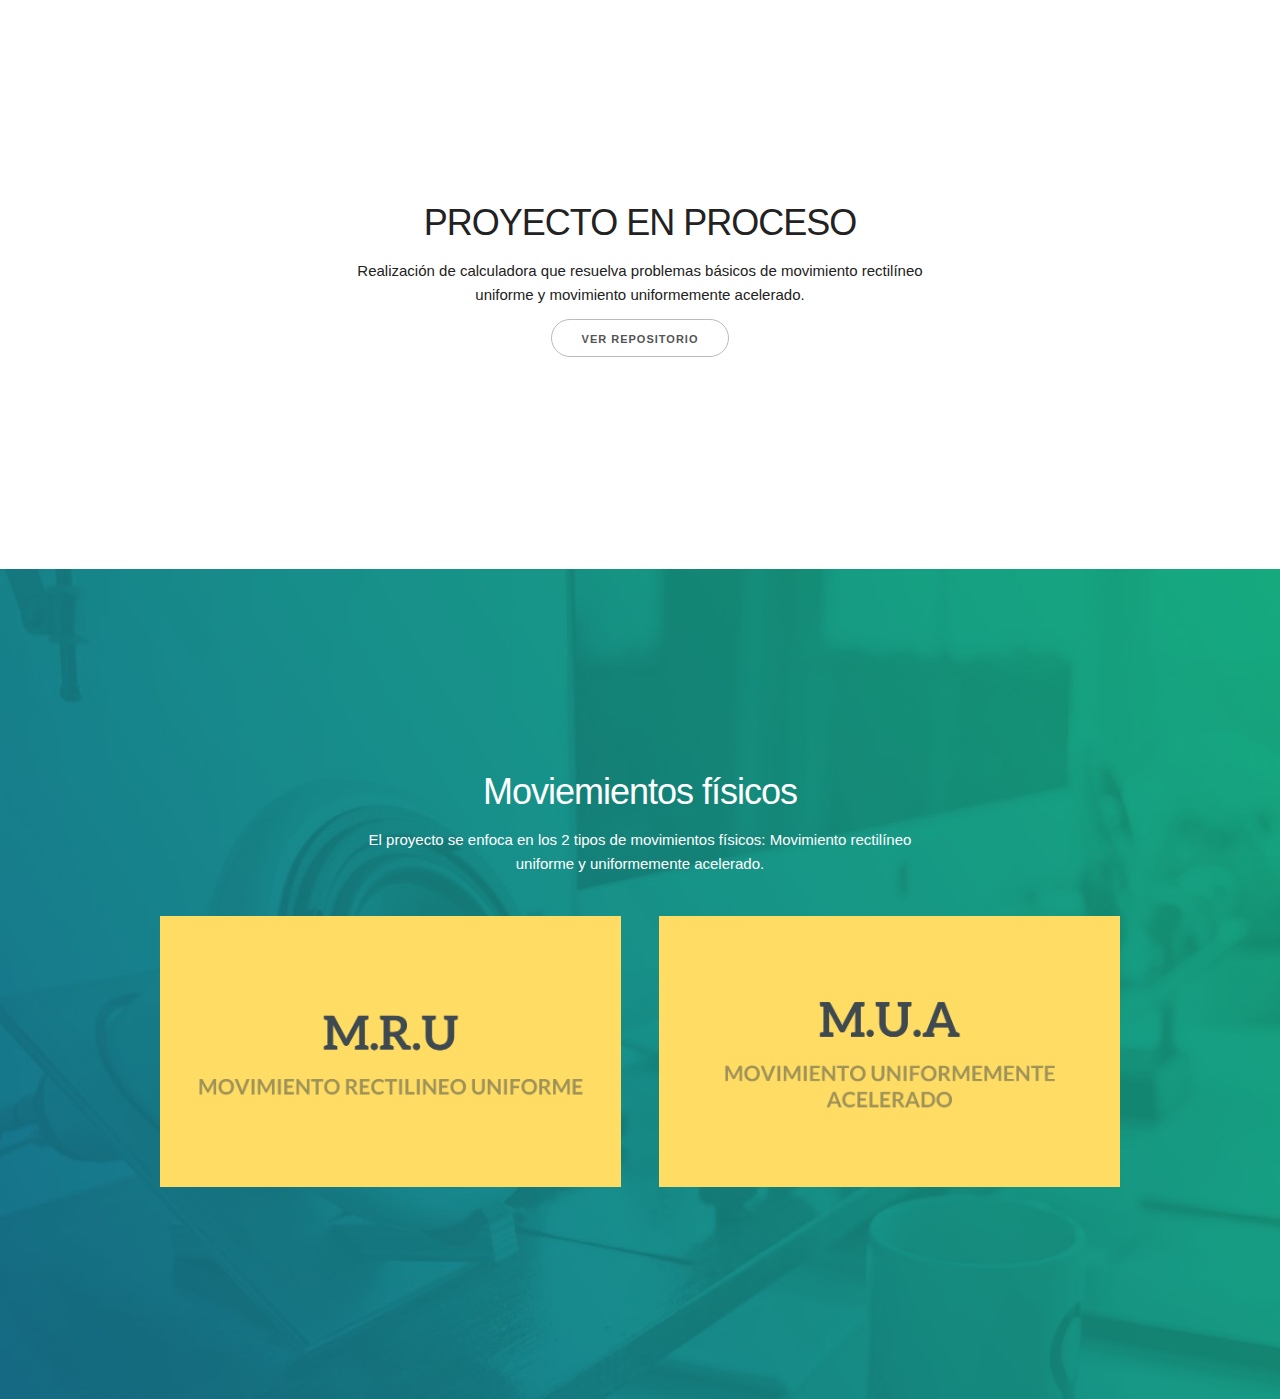
<file: index.html>
<!DOCTYPE html>
<html lang="es">
<head>
  <!-- Basic Page Needs
  –––––––––––––––––––––––––––––––––––––––––––––––––– -->
  <meta charset="utf-8">
  <title>Física - MRU y MUA</title>
  <meta name="description" content="Ejercicios de física">
  <meta name="author" content="Rafael R. Ramos R.">
  <!-- Mobile Specific Metas
  –––––––––––––––––––––––––––––––––––––––––––––––––– -->
  <meta name="viewport" content="width=device-width, initial-scale=1">
  <!-- FONT
  –––––––––––––––––––––––––––––––––––––––––––––––––– -->
  <!-- CSS
  –––––––––––––––––––––––––––––––––––––––––––––––––– -->
  <link rel="stylesheet" href="css/normalize.css">
  <link rel="stylesheet" href="css/skeleton.css">
  <link rel="stylesheet" href="css/styles-site.css">
  <link rel="stylesheet" href="css/styles.css">
  <!-- JS
  –––––––––––––––––––––––––––––––––––––––––––––––––– -->
  <!-- Favicon
  –––––––––––––––––––––––––––––––––––––––––––––––––– -->
  <link rel="icon" type="images/png" href="images/favicon.png">
</head>
<body>

    <div class="section section-heading">
        <div class="container">
            <h3 class="section-heading">PROYECTO EN PROCESO</h3>
            <p class="section-description">
            Realización de calculadora que resuelva problemas básicos de movimiento 
            rectilíneo uniforme y movimiento uniformemente acelerado.
            </p>
            <a class="button" href="https://github.com/RafaelRamosR/fisica">Ver repositorio</a>
        </div>
    </div>

    <div class="section categories">
        <div class="container">
            <h3 class="section-heading">Moviemientos físicos</h3>
            <p class="section-description">
            El proyecto se enfoca en los 2 tipos de movimientos físicos: 
            Movimiento rectilíneo uniforme y uniformemente acelerado.
            </p>
            <div class="row">
                <div class="one-half column category">
                    <a href="mru.html">
                        <img class="u-max-full-width" src="images/1.png">
                    </a>
                </div>
                <div class="one-half column category">
                    <a href="mua.html">
                        <img class="u-max-full-width" src="images/2.png">
                    </a>
                </div>
            </div>
        </div>
    </div>
</body>
</html>
</file>
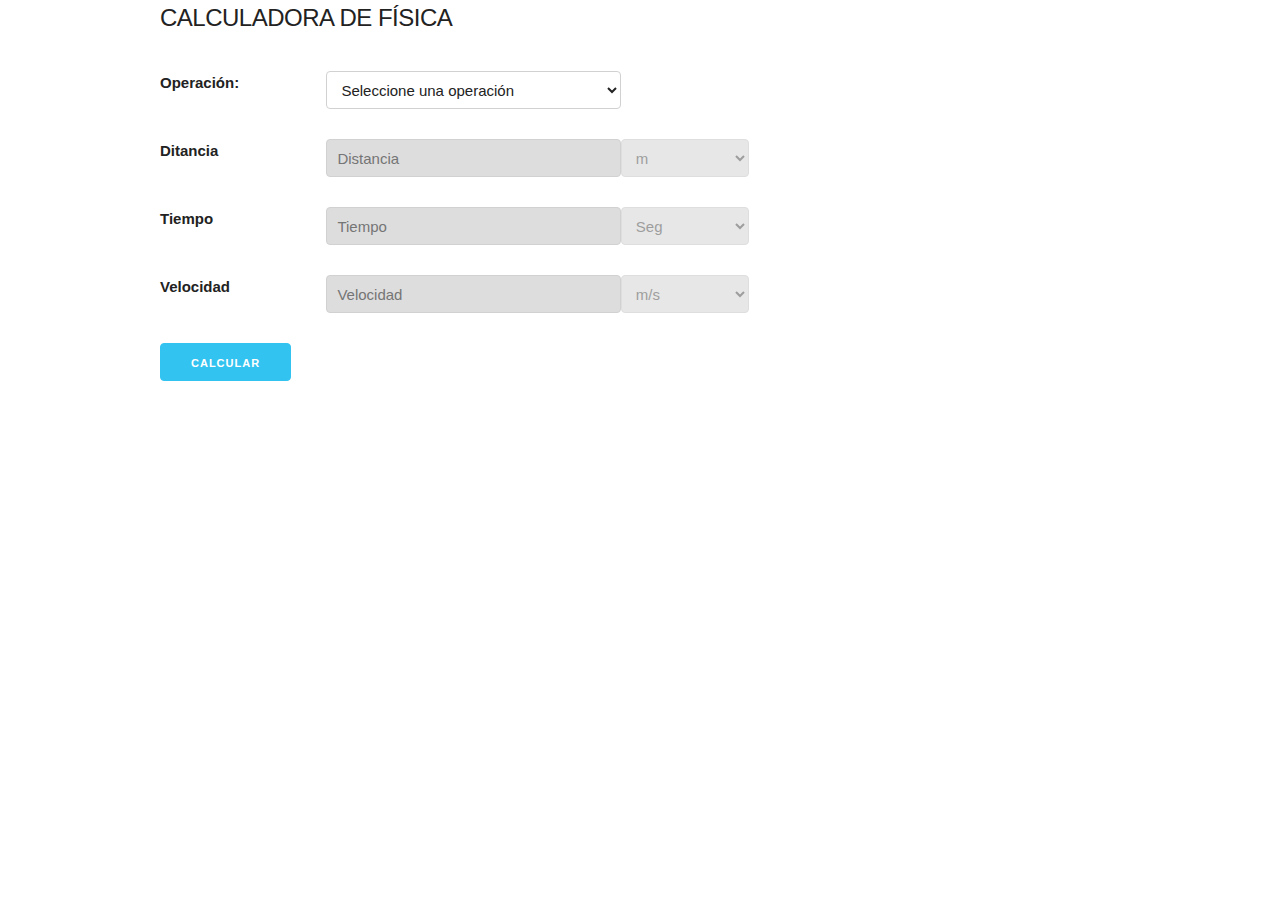
<file: mru.html>
<!DOCTYPE html>
<html lang="es">
<head>
  <!-- Basic Page Needs
  –––––––––––––––––––––––––––––––––––––––––––––––––– -->
  <meta charset="utf-8">
  <title>Calculadora de física</title>
  <meta name="description" content="Ejercicios con JS">
  <meta name="author" content="Rafael R. Ramos R. - Sebastián Lastre">
  <!-- Mobile Specific Metas
  –––––––––––––––––––––––––––––––––––––––––––––––––– -->
  <meta name="viewport" content="width=device-width, initial-scale=1">
  <!-- FONT
  –––––––––––––––––––––––––––––––––––––––––––––––––– -->
  <!-- CSS
  –––––––––––––––––––––––––––––––––––––––––––––––––– -->
  <link rel="stylesheet" href="css/normalize.css">
  <link rel="stylesheet" href="css/skeleton.css">
  <link rel="stylesheet" href="css/styles.css">
  <!-- JS
  –––––––––––––––––––––––––––––––––––––––––––––––––– -->
  <!-- Favicon
  –––––––––––––––––––––––––––––––––––––––––––––––––– -->
  <link rel="icon" type="images/png" href="images/favicon.png">
</head>
<body>
    <div class="container">
        <div class="row">
            <div class="row">
                <div class="twelve columns">
                    <h5 class="separator">CALCULADORA DE FÍSICA</h5>
                </div>
            </div>
            <div class="row">
                <div class="u-full-width">
                    <label for="operacion" class="one two columns">Operación:</label>
                    <select class="four columns" id="operacion">
                        <option value="">Seleccione una operación</option>
                        <option value="distancia">Distancia</option>
                        <option value="tiempo">Tiempo</option>
                        <option value="velocidad">Velocidad</option>
                    </select>
                </div>
                <div class="u-full-width"  id="madre">
                </div>
            </div>
            <form id="form" action="#" autocomplete="off">
                <div id="resultado">
                    <div class="row">
                        <div class="u-full-width">
                            <label for="distancia" class="one two columns">Ditancia</label>
                            <input class="four columns" type="number" name="distancia" placeholder="Distancia">
                        </div>
                        <div class="u-full-width">
                            <select class="two columns" name="unidad-distancia">
                                <option value="m">m</option>
                                <option value="km">km</option>
                            </select>
                        </div>
                    </div>
                    <div class="row">
                        <div class="u-full-width">
                            <label for="tiempo" class="one two columns">Tiempo</label>
                            <input class="four columns" type="number" name="tiempo" placeholder="Tiempo">
                        </div>
                        <div class="u-full-width">
                            <select class="two columns" name="unidad-tiempo">
                                <option value="s">Seg</option>
                                <option value="h">Horas</option>
                            </select>
                        </div>
                    </div>
                    <div class="row">
                        <div class="u-full-width">
                            <label for="velocidad" class="one two columns">Velocidad</label>
                            <input class="four columns" type="number" name="velocidad" placeholder="Velocidad">
                        </div>
                        <div class="u-full-width">
                            <select class="two columns" name="unidad-velocidad">
                                <option value="m/s">m/s</option>
                                <option value="km/h">km/h</option>
                            </select>
                        </div>
                    </div>
                </div>
                <button class="button-primary" type="button" id="calcular">CALCULAR</button>
            </form>
        </div>
    </div>
    <script src="js/script.js"></script>
</body>
</html>
</file>
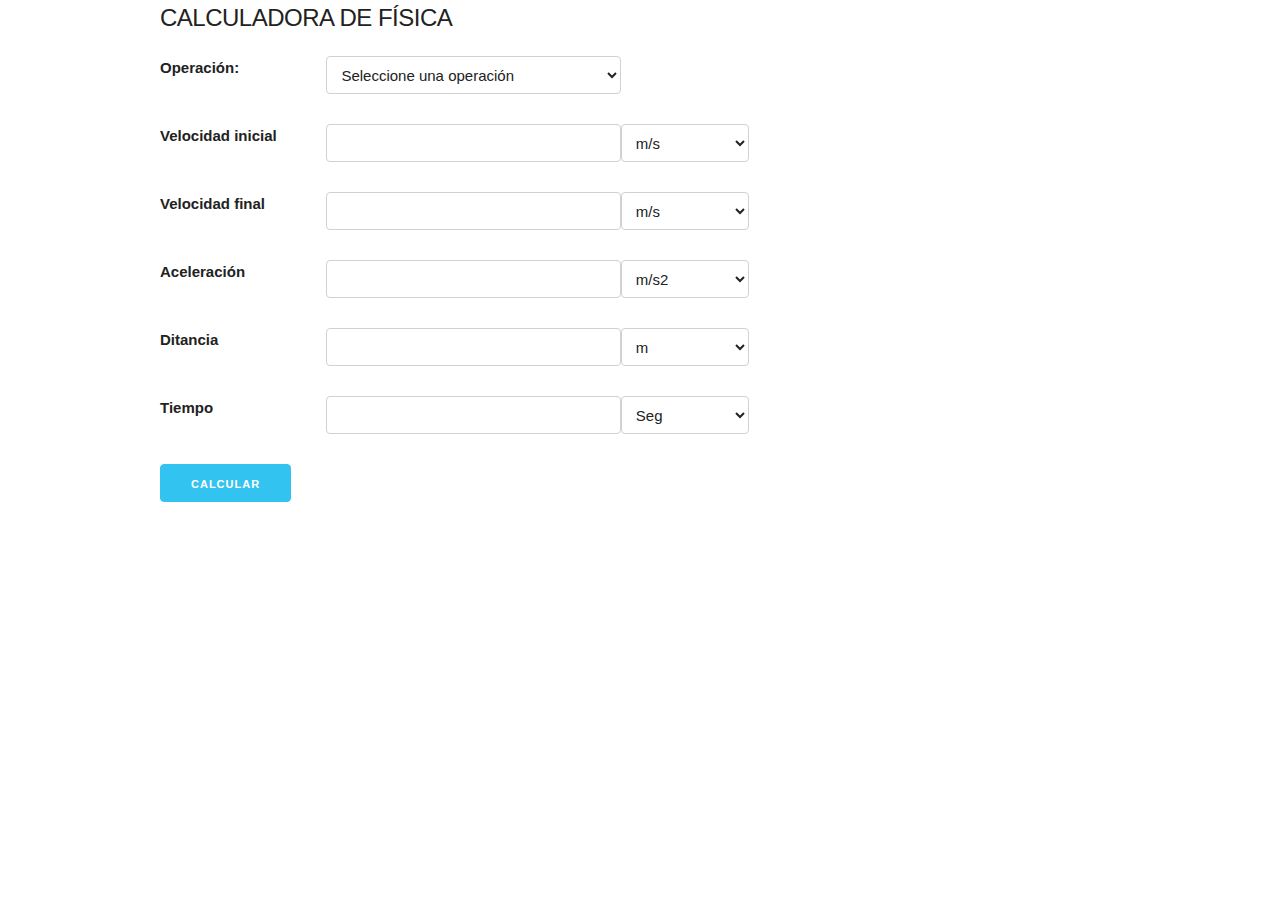
<file: mua.html>
<!DOCTYPE html>
<html lang="es">
<head>
  <!-- Basic Page Needs
  –––––––––––––––––––––––––––––––––––––––––––––––––– -->
  <meta charset="utf-8">
  <title>MUA - Calculadora</title>
  <meta name="description" content="Ejercicios con JS">
  <meta name="author" content="Rafael R. Ramos R.">
  <!-- Mobile Specific Metas
  –––––––––––––––––––––––––––––––––––––––––––––––––– -->
  <meta name="viewport" content="width=device-width, initial-scale=1">
  <!-- FONT
  –––––––––––––––––––––––––––––––––––––––––––––––––– -->
  <!-- CSS
  –––––––––––––––––––––––––––––––––––––––––––––––––– -->
  <link rel="stylesheet" href="css/normalize.css">
  <link rel="stylesheet" href="css/skeleton.css">
  <link rel="stylesheet" href="css/styles.css">
  <!-- JS
  –––––––––––––––––––––––––––––––––––––––––––––––––– -->
  <!-- Favicon
  –––––––––––––––––––––––––––––––––––––––––––––––––– -->
  <link rel="icon" type="images/png" href="images/favicon.png">
</head>
<body>
    <div class="container">
        <div class="row">
          <div class="twelve columns">
              <h5 class="separator">CALCULADORA DE FÍSICA</h5>
          </div>
          <div class="twelve columns">
            <form id="form_mua" action="#" autocomplete="off">
              <div class="row">
                  <div class="u-full-width">
                      <label for="nameOperation" class="one two columns">Operación:</label>
                      <select id="nameOperation" class="four columns" name="nameOperation">
                          <option value="">Seleccione una operación</option>
                          <option value="initialVelocity">Velocidad inicial</option>
                          <option value="finalVelocity">Velocidad final</option>
                          <option value="distance">Distancia</option>
                          <option value="time">Tiempo</option>
                          <option value="acceleration">Aceleración</option>
                      </select>
                  </div>
                  <div class="u-full-width" id="insert">
                  </div>
              </div>
              <div class="row">
                  <div class="u-full-width">
                      <label for="initialVelocity" class="one two columns">Velocidad inicial</label>
                      <input class="four columns" type="number" name="initialVelocity" min="0" step="any">
                  </div>
                  <div class="u-full-width">
                      <select class="two columns" name="unit_initialVelocity">
                          <option value="m/s">m/s</option>
                          <option value="km/h">km/h</option>
                      </select>
                  </div>
              </div>
              <div class="row">
                  <div class="u-full-width">
                      <label for="finalVelocity" class="one two columns">Velocidad final</label>
                      <input class="four columns" type="number" name="finalVelocity" min="0" step="any">
                  </div>
                  <div class="u-full-width">
                      <select class="two columns" name="unit_finalVelocity">
                          <option value="m/s">m/s</option>
                          <option value="km/h">km/h</option>
                      </select>
                  </div>
              </div>
              <div class="row">
                  <div class="u-full-width">
                      <label for="acceleration" class="one two columns">Aceleración</label>
                      <input class="four columns" type="number" name="acceleration" step="any">
                  </div>
                  <div class="u-full-width">
                      <select class="two columns" name="unit_acceleration">
                          <option value="m/s2">m/s2</option>
                          <option value="km/h2">km/h2</option>
                      </select>
                  </div>
              </div>
              <div class="row">
                  <div class="u-full-width">
                      <label for="distance" class="one two columns">Ditancia</label>
                      <input class="four columns" type="number" name="distance" min="0" step="any">
                  </div>
                  <div class="u-full-width">
                      <select class="two columns" name="unit_distance">
                          <option value="m">m</option>
                          <option value="km">km</option>
                      </select>
                  </div>
              </div>
              <div class="row">
                  <div class="u-full-width">
                      <label for="time" class="one two columns">Tiempo</label>
                      <input class="four columns" type="number" name="time"  min="0" step="any">
                  </div>
                  <div class="u-full-width">
                      <select class="two columns" name="unit_time">
                          <option value="s">Seg</option>
                          <option value="h">Horas</option>
                      </select>
                  </div>
              </div>
              <button class="button-primary" type="submit">CALCULAR</button>
            </form>
          </div>
        </div>
    </div>
    <div id="result" class="container">
    </div>
    <script type="module" src="./js/index.js"></script>
</body>
</html>
</file>
<file: css/skeleton.css>
/*
* Skeleton V2.0.4
* Copyright 2014, Dave Gamache
* www.getskeleton.com
* Free to use under the MIT license.
* http://www.opensource.org/licenses/mit-license.php
* 12/29/2014
*/


/* Table of contents
––––––––––––––––––––––––––––––––––––––––––––––––––
- Grid
- Base Styles
- Typography
- Links
- Buttons
- Forms
- Lists
- Code
- Tables
- Spacing
- Utilities
- Clearing
- Media Queries
*/


/* Grid
–––––––––––––––––––––––––––––––––––––––––––––––––– */
.container {
  position: relative;
  width: 100%;
  max-width: 960px;
  margin: 0 auto;
  padding: 0 20px;
  box-sizing: border-box; }
.column,
.columns {
  width: 100%;
  float: left;
  box-sizing: border-box; }

/* For devices larger than 400px */
@media (min-width: 400px) {
  .container {
    width: 85%;
    padding: 0; }
}

/* For devices larger than 550px */
@media (min-width: 550px) {
  .container {
    width: 80%; }
  .column,
  .columns {
    margin-left: 4%; }
  .column:first-child,
  .columns:first-child {
    margin-left: 0; }

  .one.column,
  .one.columns                    { width: 4.66666666667%; }
  .two.columns                    { width: 13.3333333333%; }
  .three.columns                  { width: 22%;            }
  .four.columns                   { width: 30.6666666667%; }
  .five.columns                   { width: 39.3333333333%; }
  .six.columns                    { width: 48%;            }
  .seven.columns                  { width: 56.6666666667%; }
  .eight.columns                  { width: 65.3333333333%; }
  .nine.columns                   { width: 74.0%;          }
  .ten.columns                    { width: 82.6666666667%; }
  .eleven.columns                 { width: 91.3333333333%; }
  .twelve.columns                 { width: 100%; margin-left: 0; }

  .one-third.column               { width: 30.6666666667%; }
  .two-thirds.column              { width: 65.3333333333%; }

  .one-half.column                { width: 48%; }

  /* Offsets */
  .offset-by-one.column,
  .offset-by-one.columns          { margin-left: 8.66666666667%; }
  .offset-by-two.column,
  .offset-by-two.columns          { margin-left: 17.3333333333%; }
  .offset-by-three.column,
  .offset-by-three.columns        { margin-left: 26%;            }
  .offset-by-four.column,
  .offset-by-four.columns         { margin-left: 34.6666666667%; }
  .offset-by-five.column,
  .offset-by-five.columns         { margin-left: 43.3333333333%; }
  .offset-by-six.column,
  .offset-by-six.columns          { margin-left: 52%;            }
  .offset-by-seven.column,
  .offset-by-seven.columns        { margin-left: 60.6666666667%; }
  .offset-by-eight.column,
  .offset-by-eight.columns        { margin-left: 69.3333333333%; }
  .offset-by-nine.column,
  .offset-by-nine.columns         { margin-left: 78.0%;          }
  .offset-by-ten.column,
  .offset-by-ten.columns          { margin-left: 86.6666666667%; }
  .offset-by-eleven.column,
  .offset-by-eleven.columns       { margin-left: 95.3333333333%; }

  .offset-by-one-third.column,
  .offset-by-one-third.columns    { margin-left: 34.6666666667%; }
  .offset-by-two-thirds.column,
  .offset-by-two-thirds.columns   { margin-left: 69.3333333333%; }

  .offset-by-one-half.column,
  .offset-by-one-half.columns     { margin-left: 52%; }

}


/* Base Styles
–––––––––––––––––––––––––––––––––––––––––––––––––– */
/* NOTE
html is set to 62.5% so that all the REM measurements throughout Skeleton
are based on 10px sizing. So basically 1.5rem = 15px :) */
html {
  font-size: 62.5%; }
body {
  font-size: 1.5em; /* currently ems cause chrome bug misinterpreting rems on body element */
  line-height: 1.6;
  font-weight: 400;
  font-family: "Raleway", "HelveticaNeue", "Helvetica Neue", Helvetica, Arial, sans-serif;
  color: #222; }


/* Typography
–––––––––––––––––––––––––––––––––––––––––––––––––– */
h1, h2, h3, h4, h5, h6 {
  margin-top: 0;
  margin-bottom: 2rem;
  font-weight: 300; }
h1 { font-size: 4.0rem; line-height: 1.2;  letter-spacing: -.1rem;}
h2 { font-size: 3.6rem; line-height: 1.25; letter-spacing: -.1rem; }
h3 { font-size: 3.0rem; line-height: 1.3;  letter-spacing: -.1rem; }
h4 { font-size: 2.4rem; line-height: 1.35; letter-spacing: -.08rem; }
h5 { font-size: 1.8rem; line-height: 1.5;  letter-spacing: -.05rem; }
h6 { font-size: 1.5rem; line-height: 1.6;  letter-spacing: 0; }

/* Larger than phablet */
@media (min-width: 550px) {
  h1 { font-size: 5.0rem; }
  h2 { font-size: 4.2rem; }
  h3 { font-size: 3.6rem; }
  h4 { font-size: 3.0rem; }
  h5 { font-size: 2.4rem; }
  h6 { font-size: 1.5rem; }
}

p {
  margin-top: 0; }


/* Links
–––––––––––––––––––––––––––––––––––––––––––––––––– */
a {
  color: #1EAEDB; }
a:hover {
  color: #0FA0CE; }


/* Buttons
–––––––––––––––––––––––––––––––––––––––––––––––––– */
.button,
button,
input[type="submit"],
input[type="reset"],
input[type="button"] {
  display: inline-block;
  height: 38px;
  padding: 0 30px;
  color: #555;
  text-align: center;
  font-size: 11px;
  font-weight: 600;
  line-height: 38px;
  letter-spacing: .1rem;
  text-transform: uppercase;
  text-decoration: none;
  white-space: nowrap;
  background-color: transparent;
  border-radius: 4px;
  border: 1px solid #bbb;
  cursor: pointer;
  box-sizing: border-box; }
.button:hover,
button:hover,
input[type="submit"]:hover,
input[type="reset"]:hover,
input[type="button"]:hover,
.button:focus,
button:focus,
input[type="submit"]:focus,
input[type="reset"]:focus,
input[type="button"]:focus {
  color: #333;
  border-color: #888;
  outline: 0; }
.button.button-primary,
button.button-primary,
input[type="submit"].button-primary,
input[type="reset"].button-primary,
input[type="button"].button-primary {
  color: #FFF;
  background-color: #33C3F0;
  border-color: #33C3F0; }
.button.button-primary:hover,
button.button-primary:hover,
input[type="submit"].button-primary:hover,
input[type="reset"].button-primary:hover,
input[type="button"].button-primary:hover,
.button.button-primary:focus,
button.button-primary:focus,
input[type="submit"].button-primary:focus,
input[type="reset"].button-primary:focus,
input[type="button"].button-primary:focus {
  color: #FFF;
  background-color: #1EAEDB;
  border-color: #1EAEDB; }


/* Forms
–––––––––––––––––––––––––––––––––––––––––––––––––– */
input[type="email"],
input[type="number"],
input[type="search"],
input[type="text"],
input[type="tel"],
input[type="url"],
input[type="password"],
textarea,
select {
  height: 38px;
  padding: 6px 10px; /* The 6px vertically centers text on FF, ignored by Webkit */
  background-color: #fff;
  border: 1px solid #D1D1D1;
  border-radius: 4px;
  box-shadow: none;
  box-sizing: border-box; }
/* Removes awkward default styles on some inputs for iOS */
input[type="email"],
input[type="number"],
input[type="search"],
input[type="text"],
input[type="tel"],
input[type="url"],
input[type="password"],
textarea {
  -webkit-appearance: none;
     -moz-appearance: none;
          appearance: none; }
textarea {
  min-height: 65px;
  padding-top: 6px;
  padding-bottom: 6px; }
input[type="email"]:focus,
input[type="number"]:focus,
input[type="search"]:focus,
input[type="text"]:focus,
input[type="tel"]:focus,
input[type="url"]:focus,
input[type="password"]:focus,
textarea:focus,
select:focus {
  border: 1px solid #33C3F0;
  outline: 0; }
label,
legend {
  display: block;
  margin-bottom: .5rem;
  font-weight: 600; }
fieldset {
  padding: 0;
  border-width: 0; }
input[type="checkbox"],
input[type="radio"] {
  display: inline; }
label > .label-body {
  display: inline-block;
  margin-left: .5rem;
  font-weight: normal; }


/* Lists
–––––––––––––––––––––––––––––––––––––––––––––––––– */
ul {
  list-style: circle inside; }
ol {
  list-style: decimal inside; }
ol, ul {
  padding-left: 0;
  margin-top: 0; }
ul ul,
ul ol,
ol ol,
ol ul {
  margin: 1.5rem 0 1.5rem 3rem;
  font-size: 90%; }
li {
  margin-bottom: 1rem; }


/* Code
–––––––––––––––––––––––––––––––––––––––––––––––––– */
code {
  padding: .2rem .5rem;
  margin: 0 .2rem;
  font-size: 90%;
  white-space: nowrap;
  background: #F1F1F1;
  border: 1px solid #E1E1E1;
  border-radius: 4px; }
pre > code {
  display: block;
  padding: 1rem 1.5rem;
  white-space: pre; }


/* Tables
–––––––––––––––––––––––––––––––––––––––––––––––––– */
th,
td {
  padding: 12px 15px;
  text-align: left;
  border-bottom: 1px solid #E1E1E1; }
th:first-child,
td:first-child {
  padding-left: 0; }
th:last-child,
td:last-child {
  padding-right: 0; }


/* Spacing
–––––––––––––––––––––––––––––––––––––––––––––––––– */
button,
.button {
  margin-bottom: 1rem; }
input,
textarea,
select,
fieldset {
  margin-bottom: 1.5rem; }
pre,
blockquote,
dl,
figure,
table,
p,
ul,
ol,
form {
  margin-bottom: 2.5rem; }


/* Utilities
–––––––––––––––––––––––––––––––––––––––––––––––––– */
.u-full-width {
  width: 100%;
  box-sizing: border-box; }
.u-max-full-width {
  max-width: 100%;
  box-sizing: border-box; }
.u-pull-right {
  float: right; }
.u-pull-left {
  float: left; }


/* Misc
–––––––––––––––––––––––––––––––––––––––––––––––––– */
hr {
  margin-top: 3rem;
  margin-bottom: 3.5rem;
  border-width: 0;
  border-top: 1px solid #E1E1E1; }


/* Clearing
–––––––––––––––––––––––––––––––––––––––––––––––––– */

/* Self Clearing Goodness */
.container:after,
.row:after,
.u-cf {
  content: "";
  display: table;
  clear: both; }


/* Media Queries
–––––––––––––––––––––––––––––––––––––––––––––––––– */
/*
Note: The best way to structure the use of media queries is to create the queries
near the relevant code. For example, if you wanted to change the styles for buttons
on small devices, paste the mobile query code up in the buttons section and style it
there.
*/


/* Larger than mobile */
@media (min-width: 400px) {}

/* Larger than phablet (also point when grid becomes active) */
@media (min-width: 550px) {}

/* Larger than tablet */
@media (min-width: 750px) {}

/* Larger than desktop */
@media (min-width: 1000px) {}

/* Larger than Desktop HD */
@media (min-width: 1200px) {}
</file>
<file: css/styles-site.css>
/* Shared
–––––––––––––––––––––––––––––––––––––––––––––––––– */
.button {
  border-radius: 100px;
}

/* Sections
–––––––––––––––––––––––––––––––––––––––––––––––––– */
.section {
  padding: 8rem 0 7rem;
  text-align: center;
}
.section-heading,
.section-description {
  margin-bottom: 1.2rem;
}

/* Hero
–––––––––––––––––––––––––––––––––––––––––––––––––– */
.phones {
  position: relative;
}
.phone {
  position: relative;
  max-width: 80%;
  margin: 3rem auto -12rem;
}
.phone + .phone {
  display: none;
}

/* Values
–––––––––––––––––––––––––––––––––––––––––––––––––– */
.values {
  background-image: url('../images/values-bg.jpg');
  background-size: cover;
  color: #fff;
  padding-bottom: 5rem;
}
.value-multiplier {
  margin-bottom: .5rem;
  color: #11DFC7;
}
.value-heading {
  margin-bottom: .3rem;
}
.value-description {
  opacity: .8;
  font-weight: 300;
}

/* Help
–––––––––––––––––––––––––––––––––––––––––––––––––– */
.get-help {
  border-bottom: 1px solid #ddd;
}

/* Categories
–––––––––––––––––––––––––––––––––––––––––––––––––– */
.categories {
  background-image: url('../images/values-bg.jpg');
  background-size: cover;
  color: #fff;
}
.categories .section-description { 
  margin-bottom: 4rem;
}

/* Bigger than 550 */
@media (min-width: 550px) {
  .section {
    padding: 12rem 0 11rem;
  }
  .hero {
    padding-bottom: 12rem;
    text-align: left;
    height: 165px;
  }
  .phone {
    position: absolute;
    top: -7rem;
    right: 3rem;
    max-height: 362px;
    z-index: 3;
  }
  .phone + .phone {
    top: -6rem;
    display: block;
    max-width: 73.8%;
    right: 0;
    z-index: 2;
    max-height: 338px;
  }
  .hero-heading {
    font-size: 2.4rem;
  }
}

/* Bigger than 750 */
@media (min-width: 750px) {
  .hero {
    height: 190px;
  }
  .hero-heading {
    font-size: 2.6rem;
  }
  .section {
    padding: 14rem 0 15rem;
  }
  .hero {
    padding: 16rem 0 14rem;
  }
  .section-description {
    max-width: 60%;
    margin-left: auto;
    margin-right: auto;
  }
  .phone {
    top: -14rem;
    right: 5rem;
    max-height: 510px;
  }
  .phone + .phone {
    top: -12rem;
    max-height: 472px;
  }
  .categories {
    padding: 15rem 0 8rem;
  }
}

/* Bigger than 1000 */
@media (min-width: 1000px) {
  .section {
    padding: 20rem 0 19rem;
  }
  .hero {
    padding: 22rem 0;
  }
  .hero-heading {
    font-size: 3.0rem;
  }
  .phone {
    top: -16rem;
    max-height: 615px;
  }
  .phone + .phone {
    top: -14rem;
    max-height: 570px;
  }
}
</file>
<file: css/styles.css>
.error {
    border-color: #ff2121 !important;
    animation: error 0.82s cubic-bezier(.36,.07,.19,.97) both;
  }

  .show{
    display: block;
  }
  .hidden{
    display: none;
  }
  
  .row{
    margin-bottom:15px;
  }

  @keyframes error {
    10%, 90% {
      transform: translateX(-1px);
    }
    
    20%, 80% {
      transform: translateX(2px);
    }
  
    30%, 50%, 70% {
      transform: translateX(-4px);
    }
  
    40%, 60% {
      transform: translateX(4px);
    }
  }

  @media(min-width: 300px){
    .four{
      width: 75%;
    }
    .two{
      width: 25%;
    }
    .one{
      width: 100%;
      box-sizing: border-box;
    }
  }

  select:disabled {
    background: #dddddd;
    color: #757575;
  }
  
  input[type=number]:disabled {
    background: #dddddd;
    color: #757575;
  }
</file>
